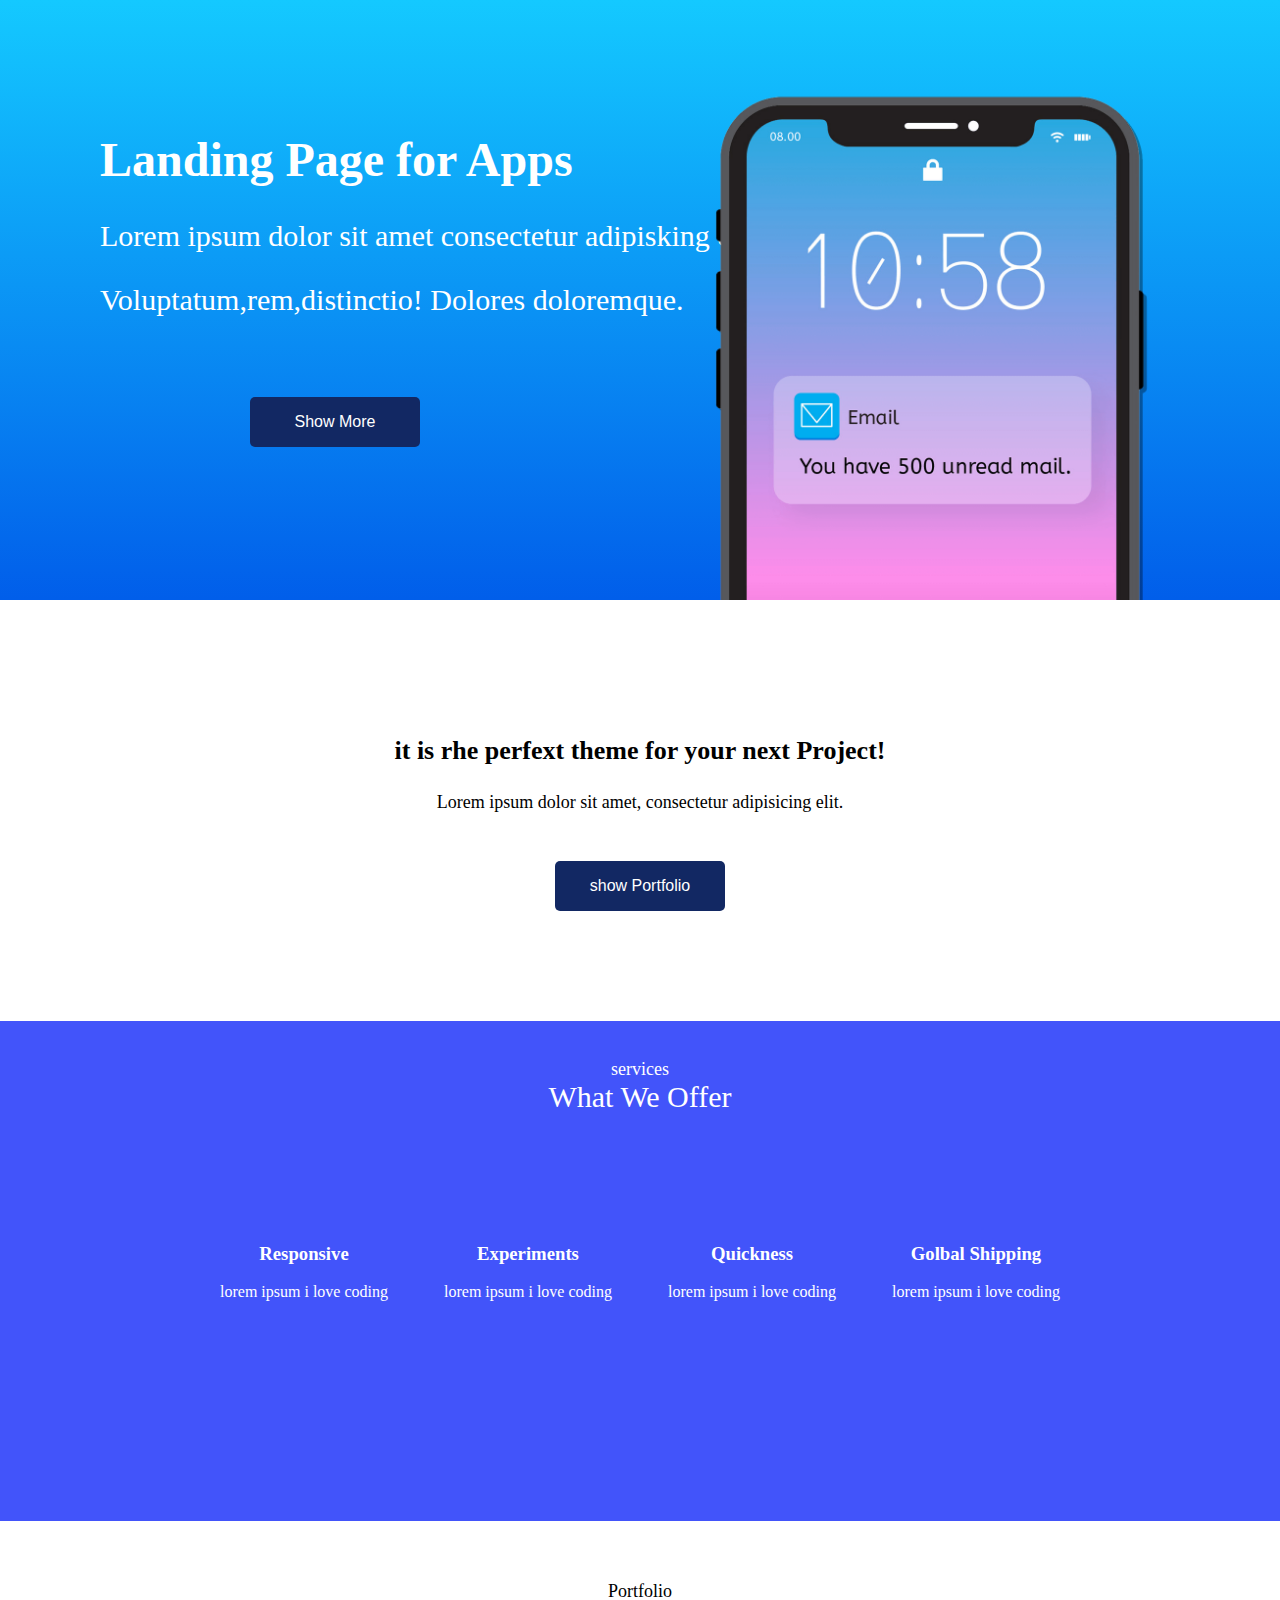
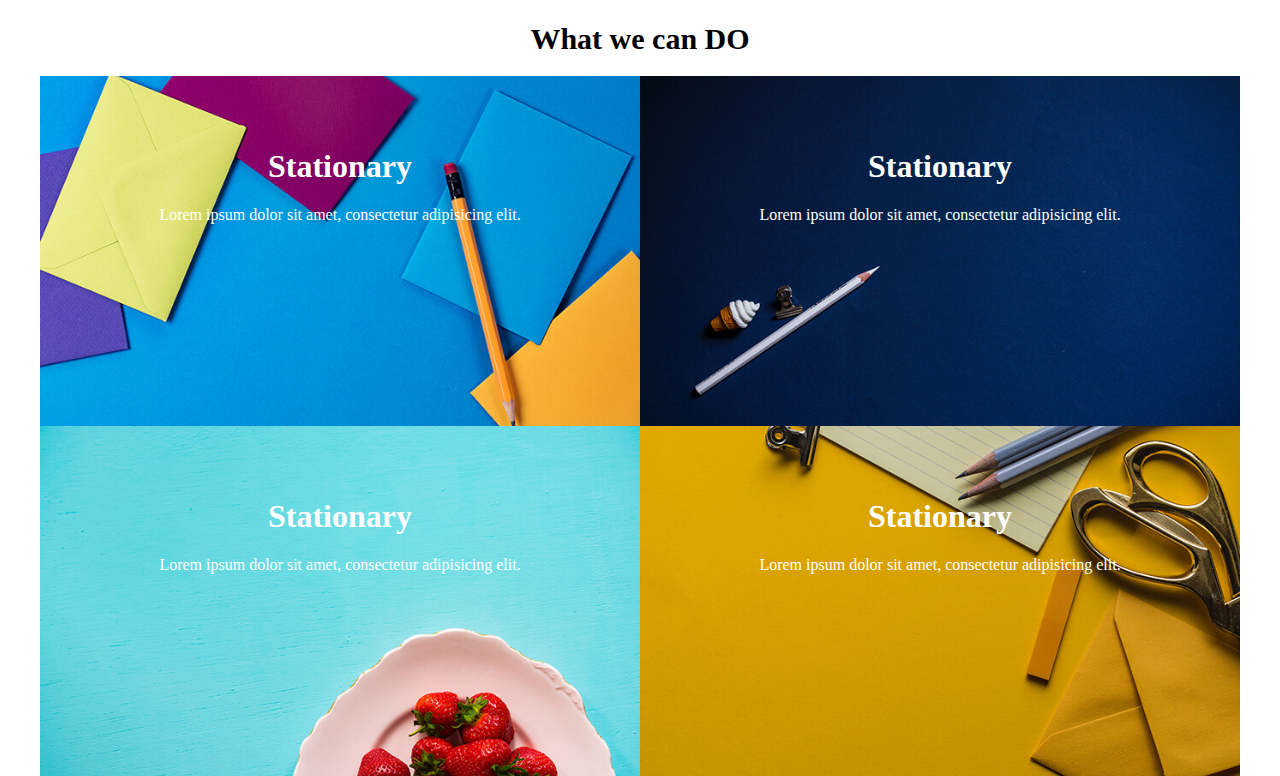
<file: index.html>
<html>
<head>
    <meta charset="utf-8">
    <meta name="viewport" content="width=device-width, initial-scale=1.0">
    <link href="/asset/css/강의용.css" rel="stylesheet">
    <link rel="stylesheet" href="https://cdnjs.cloudflare.com/ajax/libs/font-awesome/6.4.0/css/all.min.css" integrity="sha512-iecdLmaskl7CVkqkXNQ/ZH/XLlvWZOJyj7Yy7tcenmpD1ypASozpmT/E0iPtmFIB46ZmdtAc9eNBvH0H/ZpiBw==" crossorigin="anonymous" referrerpolicy="no-referrer" />
    <title>document</title>
</head>   
<body>
    <div class="showmore-bg">
        <div class="showmore-content">
            <h1>Landing Page for Apps</h1>
            <p class="mfont">Lorem ipsum dolor sit amet consectetur adipisking elit.</p>
            <p class="mfont">Voluptatum,rem,distinctio! Dolores doloremque.</p>
            <button class="button">Show More</button>
            <img src="/iphone.png">
        </div>
    </div>    
    <div class="showport-bg"> 
        <h3 style="font-size: 26px;">it is rhe perfext theme for your next Project!</h3>
        <p style="font-size: 18px;">Lorem ipsum dolor sit amet, consectetur adipisicing elit.</p>
        <button class="button">show Portfolio</button>
    </div>
    <div class="offer-bg">
        <div class="offer-head">
            <p style="font-size: 18px;">services</p>
            <p style="font-size: 30px;">What We Offer</p>    
        </div>
        <nav>
        <div class="offer-content">
            <i class="fas fa-mobile-alt"></i>
            <h3>Responsive</h3>
            <p>lorem ipsum i love coding</p>
        </div>
        <div class="offer-content">
            <i class="fas fa-flask"></i>
            <h3>Experiments</h3>
            <p>lorem ipsum i love coding</p>
        </div>

        <div class="offer-content">
            <i class="fas fa-dice-six"></i>
            <h3>Quickness</h3>
            <p>lorem ipsum i love coding</p>
        </div>
        <div class="offer-content">
            <i class="fas fa-globe-americas"></i>
            <h3>Golbal Shipping</h3>
            <p>lorem ipsum i love coding</p>
        </div>
    </nav>
        <div style="clear: both;"></div>
    </div>
    <div class="main-bg">
            <p class="sfont">Portfolio</p>
            <h1 class="mfont">What we can DO</h1>
        <div class="main-content">
            <div class="main-item1">
                <div class="white-box"></div>
                <div class="main-text">
                    <h1>Stationary</h1>
                    <p>Lorem ipsum dolor sit amet, consectetur adipisicing elit.</p>
                </div>
            </div>
            <div class="main-item1"style="background-image: url(/portfolio-2.jpg);">
                <div class="white-box"></div>
                <div class="main-text">
                    <h1>Stationary</h1>
                    <p>Lorem ipsum dolor sit amet, consectetur adipisicing elit.</p>
                </div>
            </div>
            <div class="main-item1"style="background-image: url(/portfolio-3.jpg);">
                <div class="white-box"></div>
                <div class="main-text">
                    <h1>Stationary</h1>
                    <p>Lorem ipsum dolor sit amet, consectetur adipisicing elit.</p>
                </div>
            </div>
            <div class="main-item1" style="background-image: url(/portfolio-4.jpg);">
                <div class="white-box"></div>
                <div class="main-text">
                    <h1>Stationary</h1>
                    <p>Lorem ipsum dolor sit amet, consectetur adipisicing elit.</p>
                </div>
            </div>
        </div>
    </div>
    <div style="clear: both;"></div>
</body>
</html>
</file>
<file: asset/css/강의용.css>
body {
    margin: 0;
}
div {
    box-sizing: border-box;
}
.showmore-content h1 {
    font-size: 48px;
}
.showmore-bg{
    width: 100%;
    height: 600px;
    overflow: hidden;
    position: relative;
    background:linear-gradient(#14C9FF, #015EEA );
}
.showmore-content  {
    color:white;
    padding-top: 100px;
    padding-left: 100px;
}
.showmore-content button {
    margin-top: 50px;
    margin-left: 150px;
}
.button {
    width: 170px;
    height: 50px;
    background-color: #122863;
    color: white;
    font-size: 16px;
    border-radius: 5px;
    border: none;
}
.showmore-content img {
    width: 500px;
    position: absolute;
    right: 100px;
    top:70px;
}

.showport-bg {
    width: 100%;
    display: inline-block;
    text-align: center;
    margin-top: 110px;
    margin-bottom: 110px;
}
.showport-bg button {
    margin-top: 30px;
}
.offer-bg {
    width: 100%;
    height: 500px;
    background-color: #4254FA;
    text-align: center;
    
    
}
.offer-head {
    padding-top: 20px;
    color: white;
}
.offer-head p {
    margin-bottom: -30px;
}
.offer-content {
    color:white;
    margin-top: 100px;
    width: 25%;
    float: left;
}
.offer-bg nav {
    width: 70%;
    margin: auto;
    margin-top: 40px;
}
.offer-content i {
    font-size: 60px;
    color: #4254FA;;
    background-color: white;
    width: 100px;
    height: 100px;
    border-radius: 50px;
    padding-top: 20px;
    box-sizing: border-box;
}
.mfont {
    font-size: 30px;
}
.sfont {
    font-size: 18px;
}
.main-bg {
    margin-top: 60px;
    margin-bottom: 60px;
    text-align: center;
}
.main-item1 {
    float: left;
    width: 50%;
    height: 350px;
    background-image: url(/portfolio-1.jpg);
    background-size: cover;
    position: relative;
}
.main-content {
    max-width: 1200px;
    margin: auto;
    text-align: center;
}
.main-text {
    color: white;
    padding: 50px;
    width: 100%;
}
.white-box {
    position: absolute;
    width: 100%;
    height: 100%;
    border: 0px solid white;
    z-index: 2;
    transition: border 0.5s;
}
.white-box:hover {
   border: 30px solid white;

}

@media  screen and (max-width : 768px ) {
    .showmore-bg {
        margin: auto;
    }
    .showmore-content img {
        width: 300px;
        position: inherit;
        margin: auto;
    }
    .showmore-content {
        margin: auto;
        width: 70%;
        display: block;
        padding-top: 0px;
        padding-bottom: 0px;
        text-align: center; 
    }
    .showmore-content h1 {
        font-size: 36px;
    }
    .showmore-content p {
        font-size: 24px
    }
    .showmore-content button {
        margin: auto;
    
    }
}

@media  screen and (max-width : 992px ) {
    .main-item1 {
        width: 100%;
    }
}
</file>
